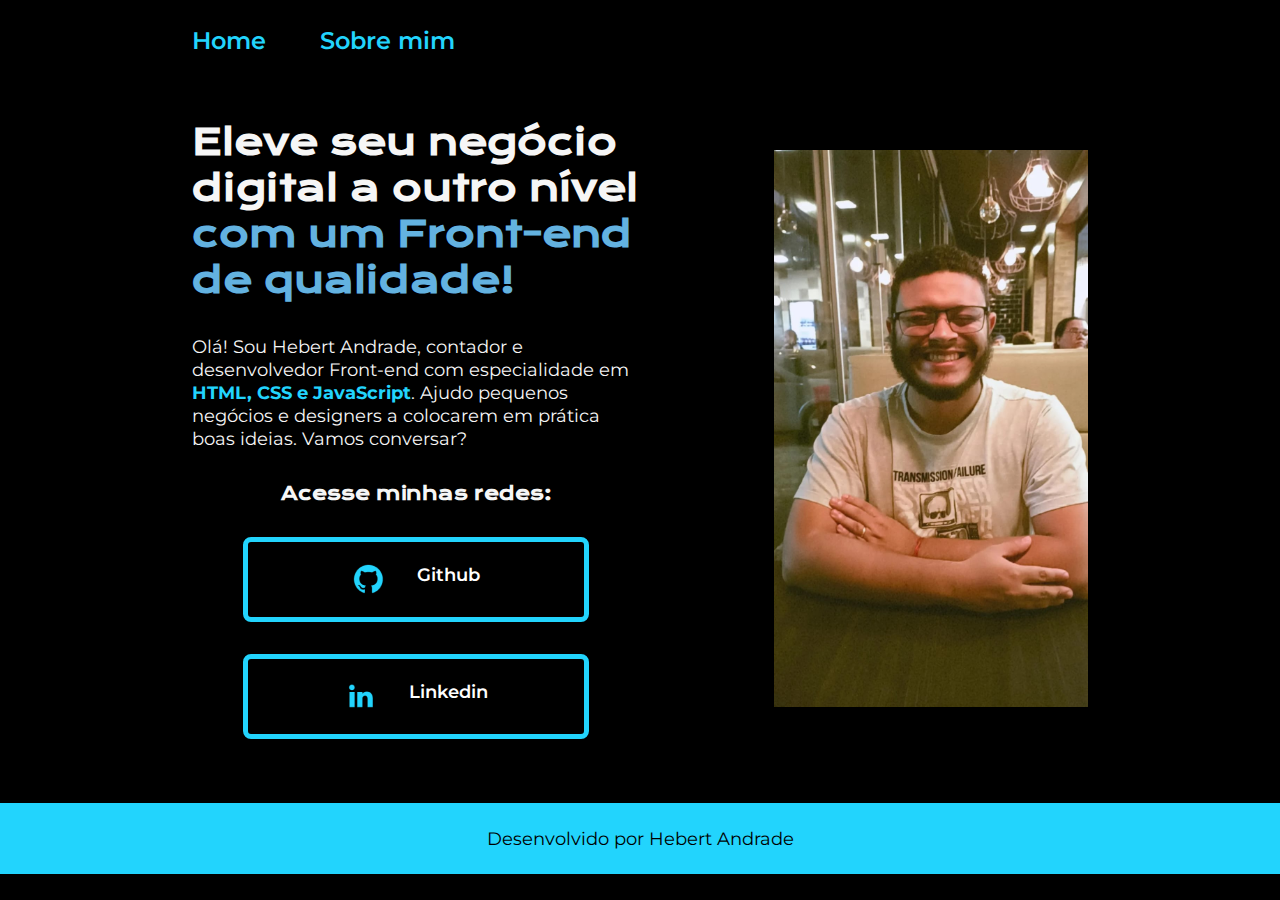
<file: index.html>
<!DOCTYPE html>
<html lang="pt-br">
    <head>
        <meta charset="UTF-8">
        <meta http-equiv="X-UA-Compatible" content="ie=edge">
        <meta name="viewport" content="width=device-width, initial-scale=1.0">
        <title>Portfólio</title>
        <link rel="stylesheet" href="styles/style.css">
    </head>
    <body>
        <header class="cabecalho">
            <nav class="cabecalho__menu">
                <a class="cabecalho__menu__link" href="index.html">Home</a>
                <a href="about.html" class="cabecalho__menu__link">Sobre mim</a>
            </nav>
        </header>
        <main class="apresentacao">
            <section class="apresentacao__conteudo">
                <h1 class="apresentacao__conteudo__titulo">Eleve seu negócio digital a outro nível <strong class="destaque-titulo">com um Front-end de qualidade!</strong></h1> <!--Strong serve para deixar a letra maior e mais forte.-->
                <p class="apresentacao__conteudo__paragrafo">Olá! Sou Hebert Andrade, contador e  desenvolvedor Front-end com especialidade em <strong class="destaque-paragrafo">HTML, CSS e JavaScript</strong>. Ajudo pequenos negócios e designers a colocarem em prática boas ideias. Vamos conversar?</p>
                <div class="apresentacao__links">
                    <h3 class="apresentacao__links__subtitulo">Acesse minhas redes:</h3>
                    <a href="https://github.com/Hebert1997" target="_blank" rel="external" class="apresentacao__links__link">
                        <img src="assets/github-logo.png" alt="Logo github">
                        Github
                    </a>
                    <a href="https://www.linkedin.com/in/hebert-andrade-7a7897164/" target="_blank" rel="external" class="apresentacao__links__link">
                        <img src="assets/logotipo-do-linkedin.png" alt="Logo linkedin">
                        Linkedin
                    </a>
                </div>
            </section>
            <img class="apresentacao__imagem" src="assets/foto_hebert.jpeg  " alt="Foto da Joana em preto e branco programando">
            </main>
        <footer>
            <h4 class="texto-rodape">Desenvolvido por Hebert Andrade</h4>
        </footer>        
    </body>
</html>
</file>
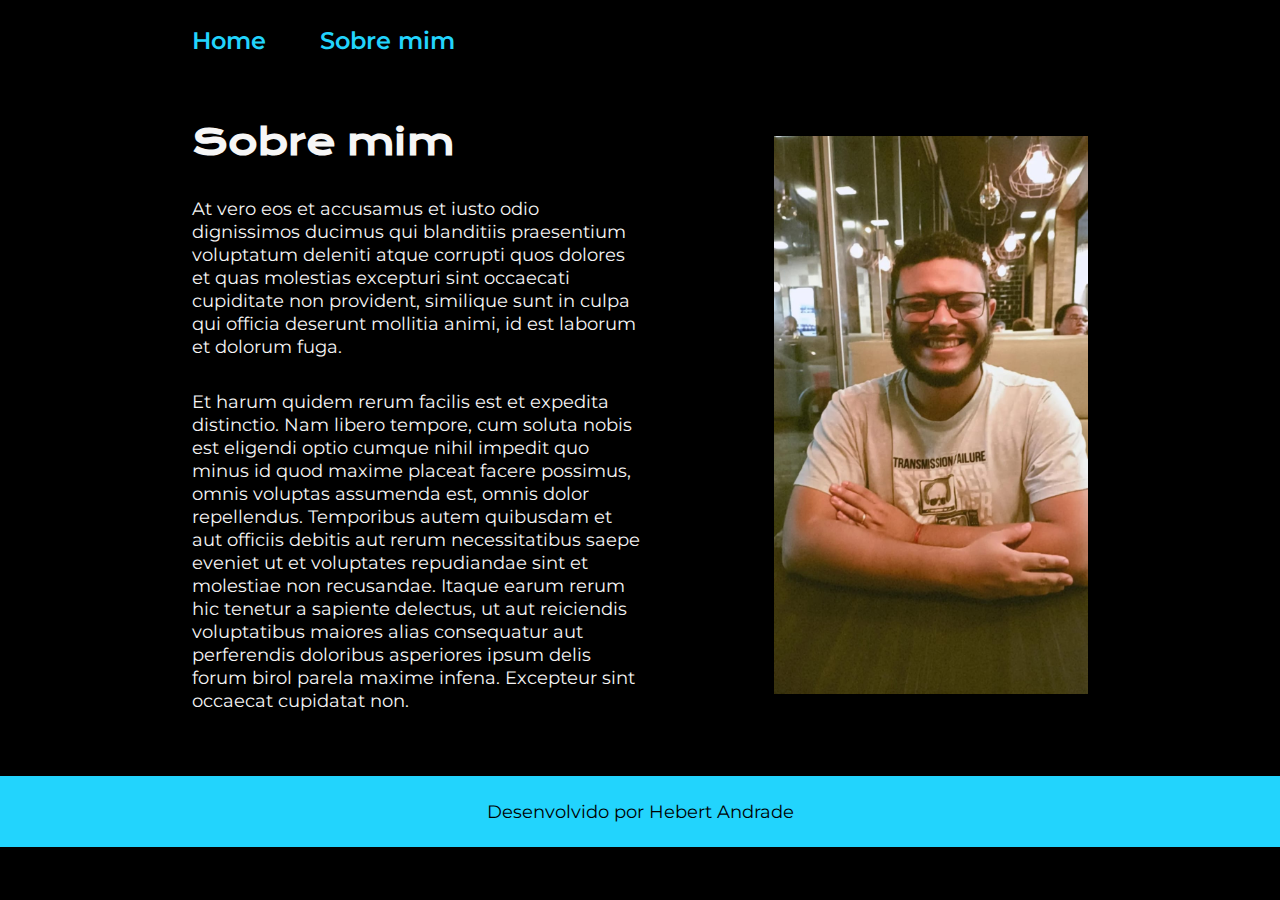
<file: about.html>
<!DOCTYPE html>
<html lang="pt-br">
<head>
    <meta charset="UTF-8">
    <meta http-equiv="X-UA-Compatible" content="ie=edge">
    <meta name="viewport" content="width=device-width, initial-scale=1.0">
    <link rel="stylesheet" href="styles/style.css">
    <title>Sobre mim</title>
</head>
<body>
    <header class="cabecalho">
        <nav class="cabecalho__menu">
            <a class="cabecalho__menu__link" href="index.html">Home</a>
            <a href="about.html" class="cabecalho__menu__link">Sobre mim</a>
        </nav>
    </header>
    <main class="apresentacao">
        <section class="apresentacao__conteudo">
            <h1 class="apresentacao__conteudo__titulo">Sobre mim</strong></h1>
            <p class="apresentacao__conteudo__paragrafo">At vero eos et accusamus et iusto odio dignissimos ducimus qui blanditiis praesentium voluptatum deleniti atque corrupti quos dolores et quas molestias excepturi sint occaecati cupiditate non provident, similique sunt in culpa qui officia deserunt mollitia animi, id est laborum et dolorum fuga.</p>
            <p class="apresentacao__conteudo__paragrafo">Et harum quidem rerum facilis est et expedita distinctio. Nam libero tempore, cum soluta nobis est eligendi optio cumque nihil impedit quo minus id quod maxime placeat facere possimus, omnis voluptas assumenda est, omnis dolor repellendus. Temporibus autem quibusdam et aut officiis debitis aut rerum necessitatibus saepe eveniet ut et voluptates repudiandae sint et molestiae non recusandae. Itaque earum rerum hic tenetur a sapiente delectus, ut aut reiciendis voluptatibus maiores alias consequatur aut perferendis doloribus asperiores ipsum delis forum birol parela maxime infena. Excepteur sint occaecat cupidatat non.</p>
        </section>
        <img class="apresentacao__imagem" src="assets/foto_hebert.jpeg" alt="Foto da Joana em preto e branco programando">
        </main>
    <footer>
        <h4 class="texto-rodape">Desenvolvido por Hebert Andrade</h4>
    </footer>    
</body>
</html>
</file>
<file: styles/style.css>
@import url('https://fonts.googleapis.com/css2?family=Krona+One&display=swap');
@import url('https://fonts.googleapis.com/css2?family=Krona+One&family=Montserrat&display=swap');
*{
    margin: 0;
    padding: 0;
}
body{
    box-sizing: border-box;
    background-color: black;
    color:#F6F6F6;  
}
.cabecalho{
    padding: 2% 0% 0% 15%;
}
.cabecalho__menu {
    display: flex;
    gap: 5%;
}
.cabecalho__menu__link{
    font-family: 'Montserrat', sans-serif;
    font-weight: 600;
    font-size: 1.5rem;
    text-decoration: none;
    color: #22D4FD;
}
.apresentacao {
    padding:5% 15%;
    display: flex;    
    align-items: center;
    justify-content: space-between;
    gap: 5.12rem;
    
}
.apresentacao__conteudo{
    display: flex;
    flex-direction: column;
    gap: 32px;
    width: 50%;
    
}
.apresentacao__conteudo__titulo{
    font-size: 2.25rem;
    font-family: 'Krona One', sans-serif;
}
.destaque-titulo{
    color: rgb(99, 178, 224);
}
.destaque-paragrafo {
    color: #22D4FD;
}
.apresentacao__conteudo__paragrafo{
    font-size: 1.15rem;
    font-family: 'Montserrat', sans-serif;
}
.apresentacao__links{
    display: flex;
    flex-direction: column;
    justify-content: space-between;
    align-items: center;
    gap: 32px;
}
.apresentacao__links__subtitulo{
    font-size: 1.15rem;
    font-family: 'Krona One', sans-serif;    
    font-weight: 400px;
    font-size: 1.15rem;
}
.apresentacao__links__link{
    display: flex;
    justify-content: center;
    gap: 32px;
    width: 75%;
    text-align: center;
    border-radius: 8px;
    font-size: 1.15rem;   
    font-weight: 600; /*Define o peso ou intensidade da fonte*/
    padding: 21.5px 0px;
    color: white;
    font-family: 'Montserrat', sans-serif; 
    text-decoration: none;
    border: 5px solid #22D4FD; /*5px defini a espessura, solid informa que a linha é constante e a cor é a cor da borda*/
}
.apresentacao__links__link:hover{
    background-color: #272727;
    color: aquamarine;
}
.apresentacao__imagem{
    width: 35%;
}
.texto-rodape{
    background-color: #22D4FD;
    color: black;
    text-align: center;
    padding: 24px;
    font-family: 'Montserrat', sans-serif; 
    font-size: 1.15rem;
    font-weight: 400;
}
@media(max-width: 1200px){
    .cabecalho{
        padding: 10%; 
    }
    .cabecalho__menu{
        justify-content: center;
    }
    .apresentacao{
        padding: 5%;
        flex-direction: column-reverse;
    }
    .apresentacao__conteudo{
        width: 100%;
    }
}
</file>
